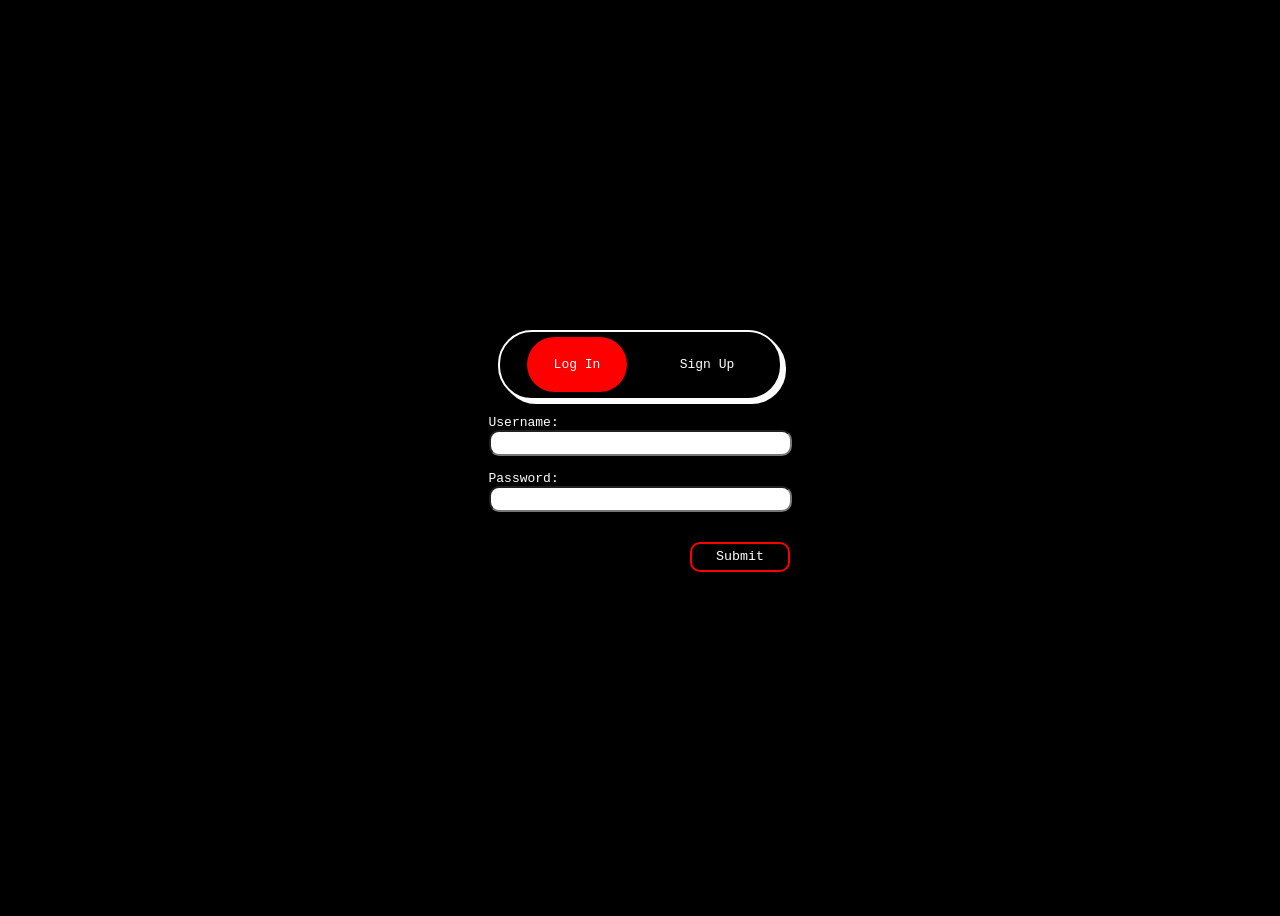
<file: logIn.html>
<!DOCTYPE html>
<html lang="en">
<head>
    <meta charset="UTF-8">
    <meta name="viewport" content="width=device-width, initial-scale=1.0">
    <link rel="stylesheet" href="style.css">
    <script src="main.js"></script>
    <title>Log In</title>
</head>
<body>
    <div class="container">
        <div class="wrapper">
            <div class="option">
                <input class="inputRadio" type="radio" name="btn" value="option1" checked="" onclick="logIntype(true)">
                <div class="btn">
                    <span class="span">Log In</span>
                </div>
            </div>
            <div class="option">
                <input class="inputRadio" type="radio" name="btn" value="option2" onclick="logIntype(false)">
                <div class="btn">
                    <span class="span">Sign Up</span>
                </div>  
            </div>
    </div>

    <div class="credentials">
        Username:<br>
        <input type="text" id="username">
        <br><br>
        Password:<br>
        <input type="text" id="password">
    </div>

    <div class="credentials" id="signUp" hidden>
        Conferma password:<br>
        <input type="text" id="conferma"><br>
        Data di nascita:<br>
        <input type="date" id ="date">

    </div>
    <div id="submit"><button id="submitbtn" onclick="submit()">Submit</button></div>
    </div>
</body>
</html>
</file>
<file: style.css>
body{
    background-color: black;
    font-family: monospace;
    color: white;
}

h1{padding-left:30px;
font-family:monospace;}

.container{
    display:flex;
    justify-content: center;
    align-items: center;
    min-height: 100vh;
    flex-direction: column;
}
.container div{
    padding:15px;
}

a{
    color: white;
    text-decoration: none;
} 
a:hover{
    color: red;
    font-weight:900;
}

.header{
    width: 1000px;
    float:right;
    display:flex;
    /*border: 4px solid white;*/
}
.header div{
    padding: 10px;
    flex: auto;
    text-align: center;
}


.generi{
    width:100%;
    display: flex;
}
.generi div{
    padding-right: 30px;
    padding-left:30px;
    flex:auto;
    text-align:center;
}
.btngeneri{
    font-family:monospace;
    width:100%;
    height:75px;
    background-color:black;
    border: 2px solid white;
    border-radius:10%;
    color:white;
    transition: 0.2s ease;
}
.btngeneri:hover{
    border:2px solid red;
    color:red;
}


.wrapper {
  --bg-color: #ff0000;
  --main-color: #fcfcfc;
  position: relative;
  width: 250px;
  height: 36px;
  background-color: black;
  border: 2px solid var(--main-color);
  border-radius: 34px;
  display: flex;
  flex-direction: row;
  align-items: center;
  justify-content:center;
  box-shadow: 4px 4px var(--main-color);
}

.option {
  width: 100px;
  height: 25px;
  position: relative;
  left: 2px;
  display:flex;
  align-items:center;
  justify-content: center;
}

.inputRadio {
  width: 100%;
  height: 100%;
  position: absolute;
  left: 0;
  top: 0;
  appearance: none;
  cursor: pointer;
}

.btn {
  width: 300px;
  height: 100%;
  background-color: black;
  border-radius: 50px;
  display: flex;
  justify-content: center;
  align-items: center;
  transition: 0.5s ease;
}
.inputRadio:checked + .btn {
  background-color: red;
}
.inputRadio:hover + .btn{
    border: 2px solid red;
}

.span {
  color: white;
}

.credentials>*{
    border-radius: 10px;
    width:295px;
    height:20px;
}
#submit{
    width:300px;
    text-align: right;
}
#submitbtn{
    background-color:black;
    border-radius:10px;
    color:white;
    width:100px;
    height:30px;
    border:2px solid red;
    transition:0.2s ease;
    font-family: monospace;
    cursor: pointer;
}
#submitbtn:hover{
    background-color:red;
}

select{
    background-color:black;
    color: white;
    font-family:monospace;
    border-color:black;
    border-radius: 20%;
}


.sliderContainer{
    height: 370px;
    display:flex;
    flex-direction:row;
}
.sliderContainer>*{
    flex:auto;
    display:flex;
    /*justify-content: center;*/
    align-items:center;
    height:100%;
}
.sliderbtn{
    width:100px;
    justify-content: center;
}
.sliderbtn >*{
    height:50px;
    width:50px;
    border-radius:100%;
    border:none;
    color:white;
    background-color:black;
    font-size: large;
}
.sliderContainer{
    overflow:hidden;
    width:100%;
    transition:  0.5s ease;
}
.slider{
    justify-content: left;
    transition:0.5s ease;
}
.slide{
    min-width:100%;
    height:100%;
    display:flex;
    justify-content:center;
    align-items:center;
}
.elementContainer{
    flex:auto;
    padding:20px;
    width:45%;
}
.slideElement{
    flex:auto;
    background-color:red;
    border-radius:20px;
    width:100%;
    height:300px;
    display:flex;
}
.slideBtn{
    background:none;
    border:none;
}
.slideBtn:hover{
    cursor: pointer;
}
.image{
    overflow:hidden;
    border-radius:20px;
    width:50%;
    align-items:center;
    justify-content: center;
    display:flex;
}
.image>*{
    height:110%;
    width:110%;
    border-radius:20px;
}
.text{text-align:left;padding-left:20px;color:white;}

.artistiContainer{
    display:flex;
    min-width:500px;
    height:250px;

}
.artistiContainer div {
    flex:auto;
    display:flex;
    justify-content:center;
    align-items:center;
    width:20%;
    height:100%;
    flex-direction:column
}
.artistiContainer div button{
    background:none;
    border:none;
    height:100%;
    width:100%;
}
.artistiContainer div button:hover{
    cursor: pointer;
}
.artistiContainer div button img{
    border-radius:20px;
}
.docsImageContainer{
    display:flex;
    justify-content:center;
}
.docsText{
    font-size:18px;
    padding-left:30px;
}
.docsImageContainer>*{
    float:center;
}

.genreCont{
    height:400px;
    background: #f20505;
    background: linear-gradient(rgba(242, 5, 5, 1) 0%, rgba(122, 35, 35, 1) 50%, rgba(0, 0, 0, 1) 100%);
}
.artisti{
    height: 80%;
    display:flex;
}
.artisti div{
    width:25%;
}
.imgArtista{
    width:70%;
    height:70%;
}
.imgArtista1{
    width:90%;height:90%; padding:15px; border-radius:50px;
}
.textArtista{
    text-align:center;
    padding-top:50px;
}
.genreCont h1{
    padding-top:30px;
    text-align:center;
    font-size:75px;
    color:black;
    font-family:monospace;
    font-family: sans-serif;
}
.linkToArtist:hover{
    color:white;
    text-decoration: underline;
}

.artistPageContainer{
    min-width: 100%;
    height:85vh;
    display:flex;
}
.info{
    display:flex;
    flex-direction:column;
    align-items: center;
    width:35%;
}
.pubblicazioni{
    width:75%;
}
.singoloBrano{
    display:flex;
    width:100%;
    align-items:center;
}
.albumContainer{
    width:95%; padding:30px; padding-top:20px;
}
.singoloAlbum{
    display:flex;
    width:100%;
    align-items:center;
}
</file>
